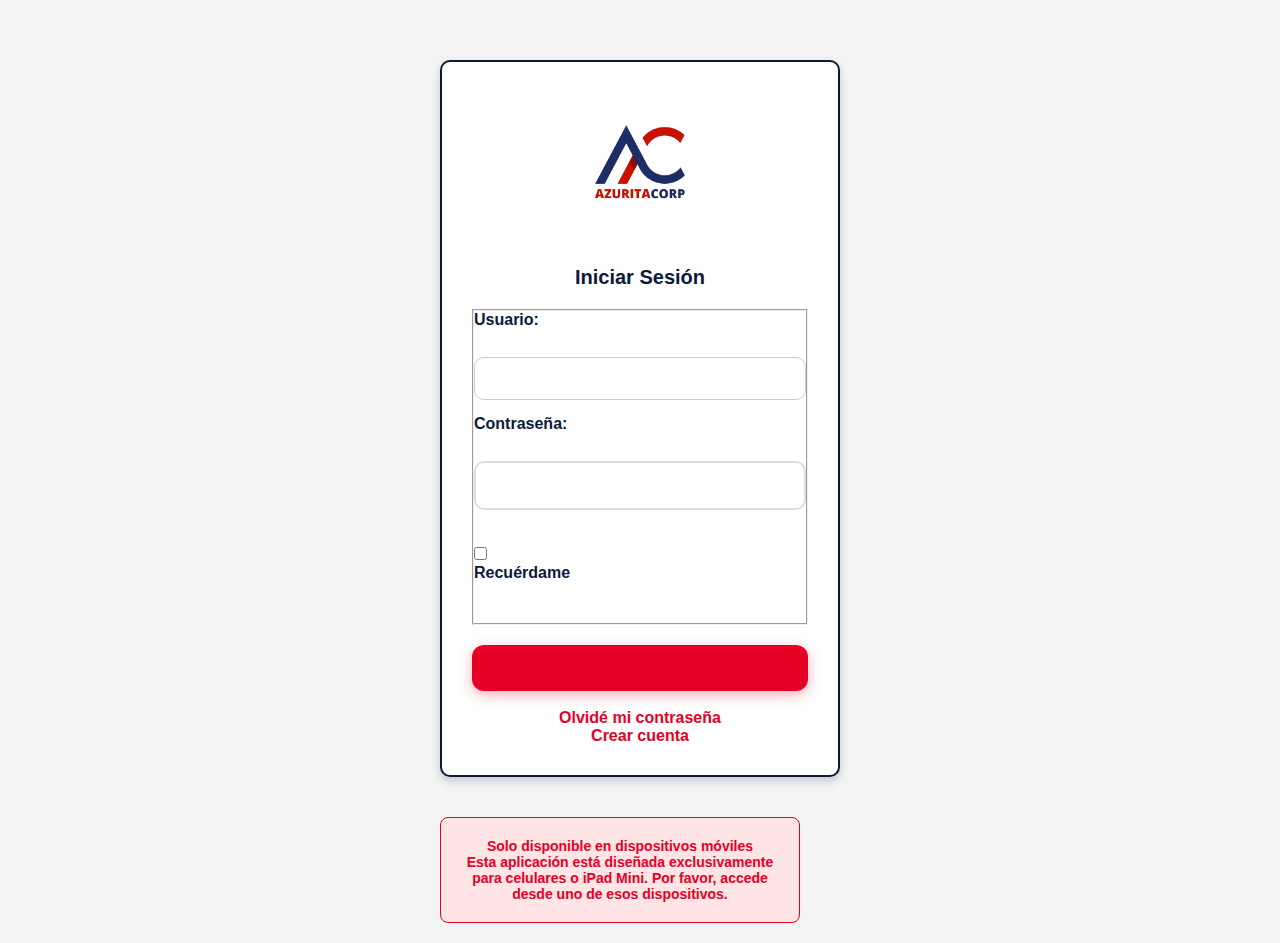
<file: index.html>
<!DOCTYPE html>
<html lang="en">
<head>
  <meta charset="UTF-8">
  <title>AZURITACORP</title>
  <link rel="icon" href="/img/logobarra.png" type="image/png">
    <link rel="stylesheet" href="css/styles.css">
</head>
<body>

<div class="contenido-app">
   <img src="/img/AZURITACORP (1).png" alt="Logo" width="200" height="200">

  <h2>Iniciar Sesión</h2>
  <fieldset>
  <form action="/html/usuario.html" method="post">
    <label for="usuario">Usuario:</label><br>
    <input type="text" id="usuario" name="usuario" required><br><b  r>

    <label for="contrasena">Contraseña:</label><br>
    <input type="password" id="contrasena" name="contrasena" required><br><br>
  

    <input type="checkbox" id="recordarme" name="recordarme">
    <label for="recordarme">Recuérdame</label><br><br>
    </fieldset>
      <button><a href="./html/usuario.html">Iniciar  Sesión</a></button><br><br>
  </form>
      <a href="/html/olvide_mi_contrasena.html">Olvidé mi contraseña</a><br>
    <a href="/html/crear_cuenta.html">Crear cuenta</a></i> 
</div>
<section class="alerta">
  <p><strong>Solo disponible en dispositivos móviles</strong></p>
  <p>Esta aplicación está diseñada exclusivamente para celulares o iPad Mini. Por favor, accede desde uno de esos dispositivos.</p>
</section>
 </body>
 </html>
</file>
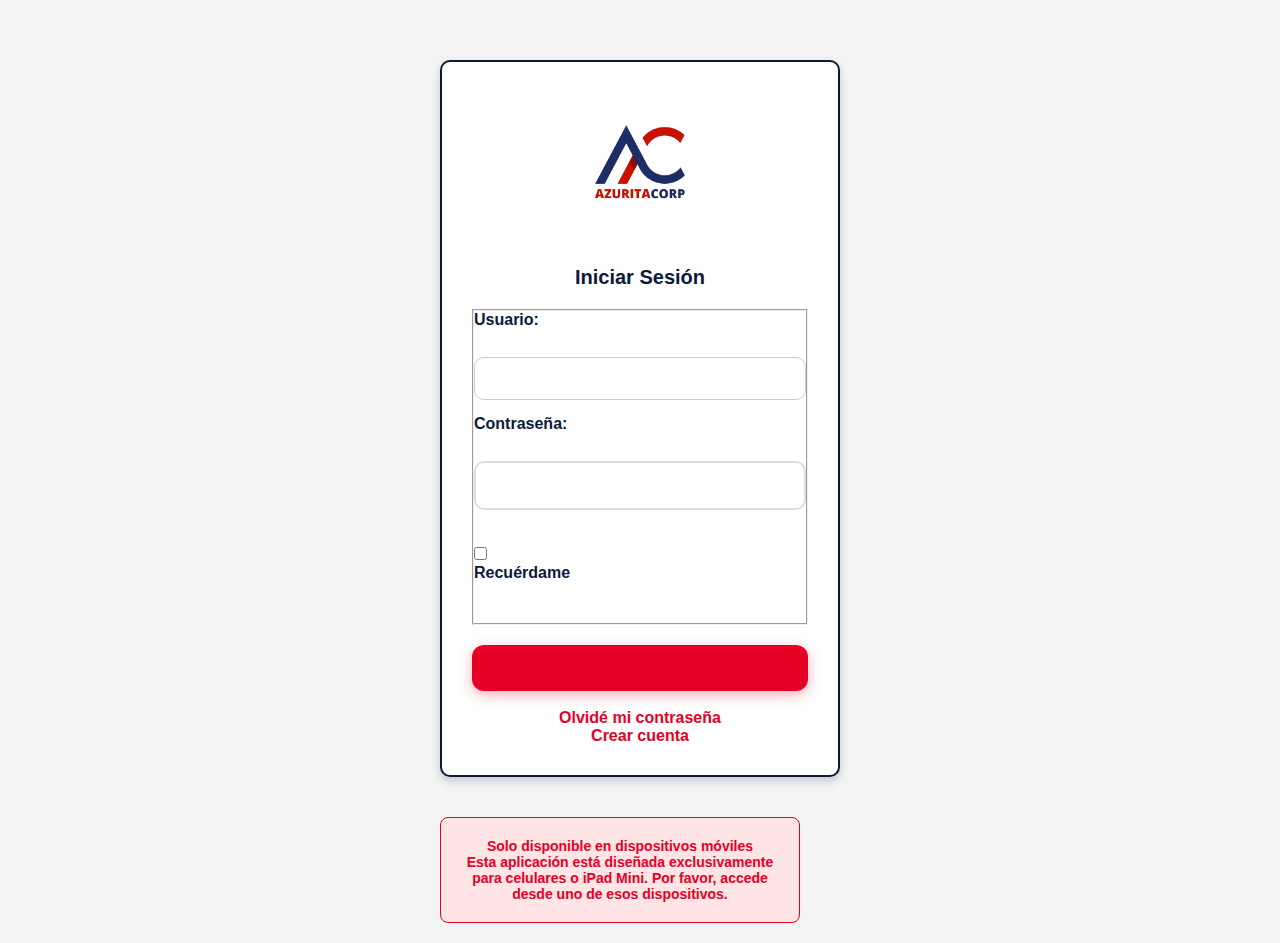
<file: html/index.html>
<!DOCTYPE html>
<html lang="en">
<head>
  <meta charset="UTF-8">
  <title>AZURITACORP</title>
  <link rel="icon" href="/img/logobarra.png" type="image/png">
    <link rel="stylesheet" href="/css/styles.css">
</head>
<body>

<div class="contenido-app">
   <img src="/img/AZURITACORP (1).png" alt="Logo" width="200" height="200">

  <h2>Iniciar Sesión</h2>
  <fieldset>
  <form action="/html/usuario.html" method="post">
    <label for="usuario">Usuario:</label><br>
    <input type="text" id="usuario" name="usuario" required><br><b  r>

    <label for="contrasena">Contraseña:</label><br>
    <input type="password" id="contrasena" name="contrasena" required><br><br>
  

    <input type="checkbox" id="recordarme" name="recordarme">
    <label for="recordarme">Recuérdame</label><br><br>
    </fieldset>
      <button><a href="/html/usuario.html">Iniciar  Sesión</a></button><br><br>
  </form>
      <a href="/html/olvide_mi_contrasena.html">Olvidé mi contraseña</a><br>
    <a href="/html/crear_cuenta.html">Crear cuenta</a></i> 
</div>
<section class="alerta">
  <p><strong>Solo disponible en dispositivos móviles</strong></p>
  <p>Esta aplicación está diseñada exclusivamente para celulares o iPad Mini. Por favor, accede desde uno de esos dispositivos.</p>
</section>
 </body>
 </html>
</file>
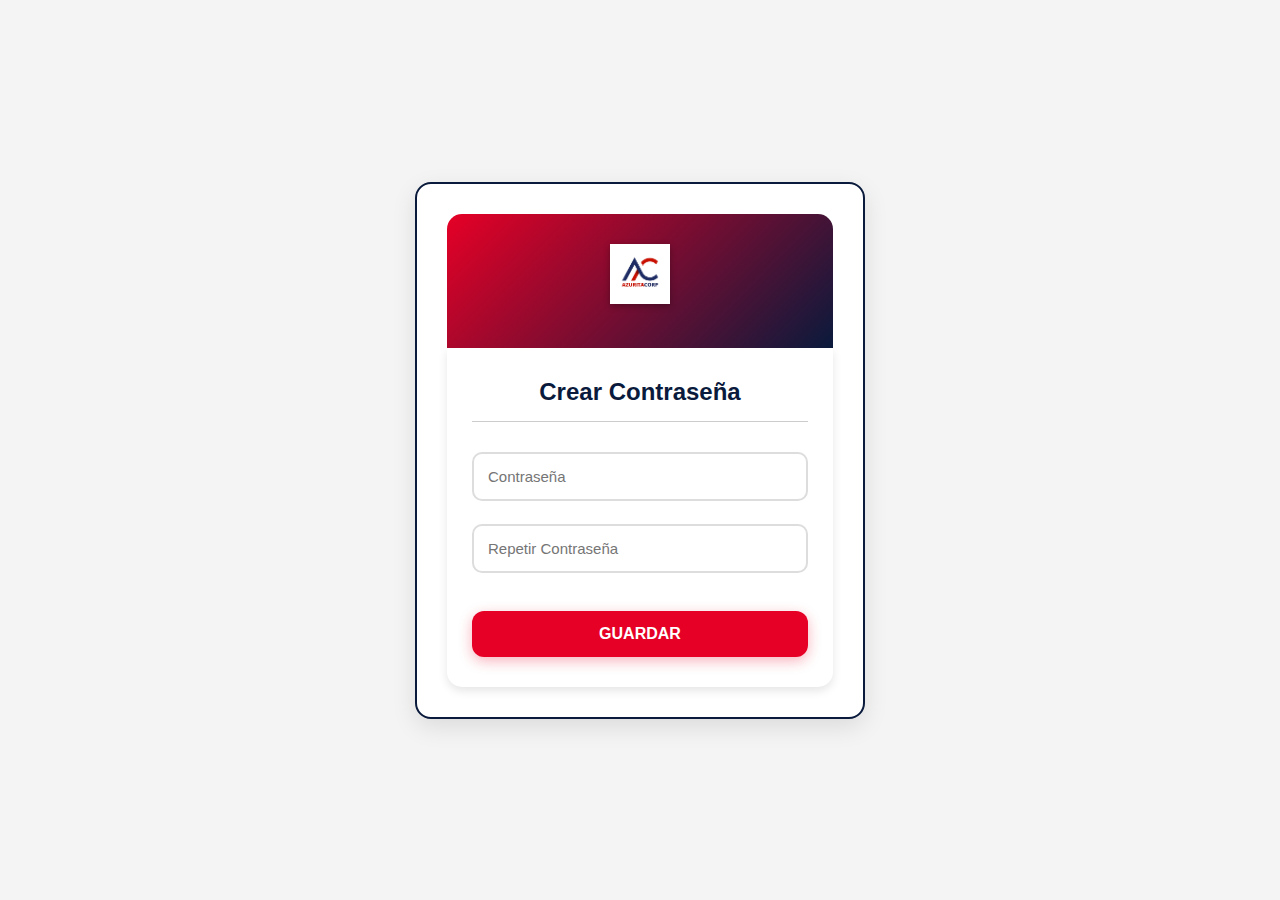
<file: html/crear_contraseña.html>
<!DOCTYPE html>
<html lang="es">
<head>
  <meta charset="UTF-8" />
  <meta name="viewport" content="width=device-width, initial-scale=1.0" />
  <title>Recuperar Contraseña</title>
  <link rel="stylesheet" href="/css/styles.css" />
</head>
<body>

<div class="container">
    <header class="header">
      <img src="/img/AZURITACORP (1).png" alt="Logo" />
    </header>

    <main class="card">
      <h2>Crear Contraseña</h2>
      <hr />
      <form>
        <input type="password" placeholder="Contraseña" required />
        <input type="password" placeholder="Repetir Contraseña" required />
        <button type="submit">GUARDAR</button>
      </form>
    </main>
  </div>

</body>
</html>
</file>
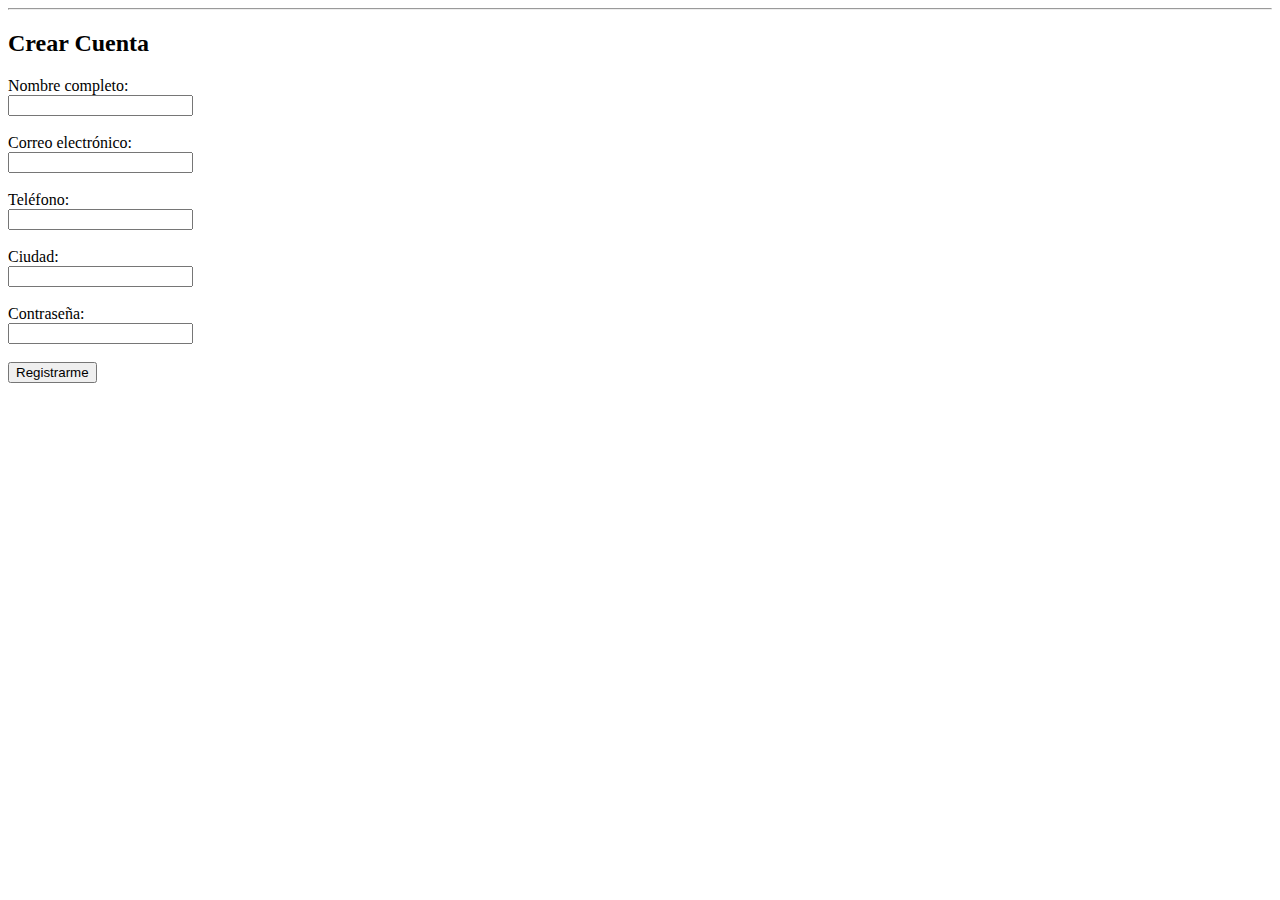
<file: html/crearcuenta.html>
<!DOCTYPE html>
<html lang="en">
<head>
  <meta charset="UTF-8">
  <title>Registro AC</title>
</head>
<body>
  <hr>
  <h2 id="crearcuenta">Crear Cuenta</h2>
  <form action="/registro" method="post">
    <label for="nombre">Nombre completo:</label><br>
    <input type="text" id="nombre" name="nombre" required><br><br>

    <label for="email">Correo electrónico:</label><br>
    <input type="email" id="email" name="email" required><br><br>

    <label for="telefono">Teléfono:</label><br>
    <input type="tel" id="telefono" name="telefono" required><br><br>

    <label for="ciudad">Ciudad:</label><br>
    <input type="text" id="ciudad" name="ciudad" required><br><br>

    <label for="nueva-contrasena">Contraseña:</label><br>
    <input type="password" id="nueva-contrasena" name="nueva-contrasena" required><br><br>

    <button type="submit">Registrarme</button>
  </form>

</body>
</html>
</file>
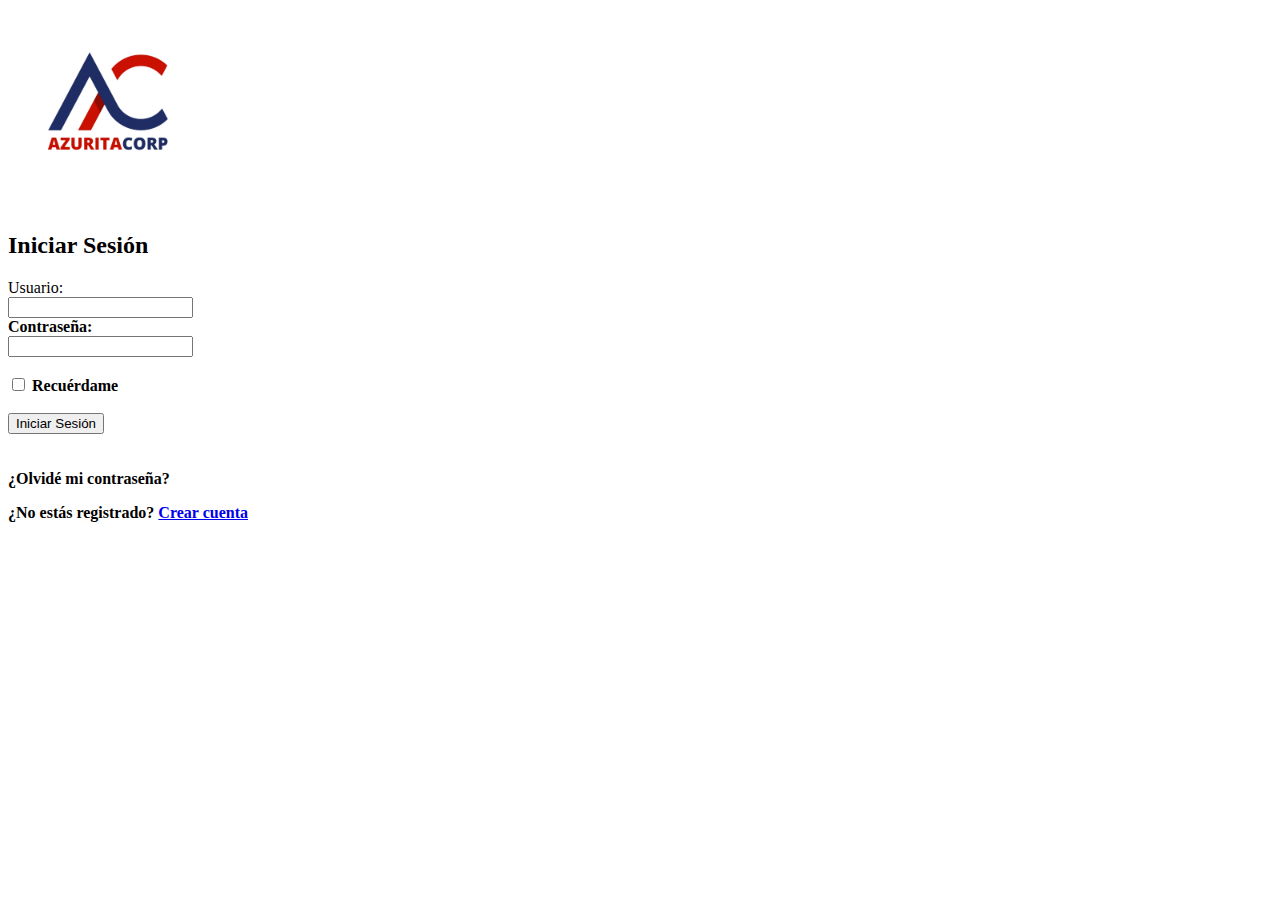
<file: html/iniciar sesion.html>
<!DOCTYPE html>
<html lang="en">
<head>
  <meta charset="UTF-8">
  <title>AZURITACORP</title>
  <link rel="icon" href="/img/logobarra.png" type="image/png">
</head>
<body>

  <img src="/img/AZURITACORP (1).png" alt="Logo" width="200" height="200">

  <h2>Iniciar Sesión</h2>
  <form action="/login" method="post">
    <label for="usuario">Usuario:</label><br>
    <input type="text" id="usuario" name="usuario" required><br><b  r>

    <label for="contrasena">Contraseña:</label><br>
    <input type="password" id="contrasena" name="contrasena" required><br><br>

    <input type="checkbox" id="recordarme" name="recordarme">
    <label for="recordarme">Recuérdame</label><br><br>
    <button type="submit">Iniciar Sesión</button><br><br><br
<a href="#olvide-contrasena">¿Olvidé mi contraseña?</a>
  </form>

  <p>¿No estás registrado? <a href="/html/crearcuenta.html">Crear cuenta</a></p>
</file>
<file: css/styles.css>
body {
  font-family: 'Segoe UI', Tahoma, Geneva, Verdana, sans-serif;
  background-color: var(--gris-claro);
  color: var(--azul-oscuro);
  margin: 0;
  padding: 0;
  display: flex;
  flex-direction: column;
  align-items: center;
}

/* Contenedor principal */
.contenido-app {
  background-color: var(--blanco);
  border: 2px solid var(--azul-oscuro);
  border-radius: 10px;
  padding: 30px;
  margin-top: 40px;
  width: 90%;
  max-width: 400px;
  box-shadow: 0 4px 8px rgba(10, 31, 68, 0.2);
  text-align: center;
}

/* Título */
.contenido-app h2 {
  color: var(--azul-oscuro);
  margin-bottom: 20px;
}

/* Formularios */
form {
  text-align: left;
}

label {
  font-weight: bold;
  color: var(--azul-oscuro);
}

input[type="text"],
input[type="password"] {
  width: 100%;
  padding: 10px;
  margin-top: 5px;
  margin-bottom: 15px;
  border: 1px solid var(--gris-medio);
  border-radius: 5px;
  box-sizing: border-box;
}

input[type="checkbox"] {
  margin-right: 5px;
}

/* Botón */
button {
  background-color: var(--azul-oscuro);
  color: var(--blanco);
  border: none;
  padding: 10px 20px;
  border-radius: 6px;
  cursor: pointer;
  font-size: 16px;
  transition: background-color 0.3s;
}

button:hover {
  background-color: var(--rojo);
}

/* Enlaces */
a {
  color: var(--rojo);
  text-decoration: none;
  font-weight: bold;
}

a:hover {
  text-decoration: underline;
}

/* Sección de alerta */
.alerta {
  margin-top: 40px;
  background-color: #ffe5e5;
  border: 1px solid var(--rojo);
  border-radius: 8px;
  padding: 20px;
  width: 90%;
  max-width: 400px;
  text-align: center;
  color: var(--rojo);
  font-size: 14px;
}
body {
  font-family: 'Segoe UI', Tahoma, Geneva, Verdana, sans-serif;
  background-color: var(--gris-claro);
  color: var(--azul-oscuro);
  margin: 0;
  padding: 0;
  display: flex;
  justify-content: center;
  align-items: center;
  min-height: 100vh;
}

div {
  background-color: var(--blanco);
  border: 2px solid var(--azul-oscuro);
  border-radius: 10px;
  padding: 30px;
  width: 90%;
  max-width: 500px;
  box-shadow: 0 4px 8px rgba(10, 31, 68, 0.2);
  text-align: center;
}

h1 {
  color: var(--azul-oscuro);
  margin-bottom: 25px;
}

img {
  width: 150px;
  height: auto;
  margin-bottom: 20px;
}

form {
  text-align: left;
}

form div {
  margin-bottom: 15px;
}

label {
  display: block;
  font-weight: bold;
  margin-bottom: 5px;
}

input[type="text"],
input[type="email"],
select {
  width: 100%;
  padding: 10px;
  border: 1px solid var(--gris-medio);
  border-radius: 5px;
  box-sizing: border-box;
}

button {
  background-color: var(--azul-oscuro);
  color: var(--blanco);
  border: none;
  padding: 12px 25px;
  border-radius: 6px;
  cursor: pointer;
  font-size: 16px;
  width: 100%;
  transition: background-color 0.3s ease;
  margin-top: 20px;
}

button:hover {
  background-color: var(--rojo);
}
body {
  margin: 0;
  padding: 0;
  font-family: 'Segoe UI', Tahoma, Geneva, Verdana, sans-serif;
  background-color: var(--gris-claro);
  display: flex;
  justify-content: center;
  align-items: center;
  min-height: 100vh;
  background-color: #f4f4f4;
}

.container {
  width: 100%;
  max-width: 400px;
}

.header {
  background: var(--fondo-gradiente);
  text-align: center;
  padding: 30px 20px;
  color: var(--blanco);
  border-top-left-radius: 15px;
  border-top-right-radius: 15px;
}

.header img {
  width: 120px;
  height: auto;
  margin-bottom: 10px;
}

.slogan {
  font-size: 14px;
  margin: 0;
  font-style: italic;
}

.card {
  background-color: var(--blanco);
  padding: 30px 25px;
  border-bottom-left-radius: 15px;
  border-bottom-right-radius: 15px;
  box-shadow: 0 4px 10px rgba(0, 0, 0, 0.1);
}

h2 {
  color: var(--azul-oscuro);
  font-size: 20px;
  margin-top: 0;
  margin-bottom: 15px;
  text-align: center;
}

hr {
  margin: 15px 0;
  border: none;
  border-top: 1px solid #ccc;
}

input[type="email"] {
  width: 100%;
  padding: 12px;
  margin-top: 10px;
  margin-bottom: 15px;
  border: 1px solid #ccc;
  border-radius: 6px;
  font-size: 16px;
  box-sizing: border-box;
}

.info-text {
  font-size: 14px;
  color: var(--gris-texto);
  margin-bottom: 20px;
}

button {
  width: 100%;
  padding: 12px;
  font-size: 16px;
  background-color: var(--azul-oscuro);
  color: var(--blanco);
  border: none;
  border-radius: 6px;
  cursor: pointer;
  transition: background-color 0.3s ease;
}

button:hover {
  background-color: var(--rojo);
}

body {
  margin: 0;
  padding: 0;
  font-family: 'Poppins', sans-serif;
  background: var(--gris-claro);
  display: flex;
  justify-content: center;
  align-items: center;
  min-height: 100vh;
}

.container {
  width: 90%;
  max-width: 420px;
  border-radius: var(--borde-radio);
  overflow: hidden;
  box-shadow: var(--sombra);
  background: var(--blanco);
  animation: fadeIn 0.7s ease-out both;
}

.header {
  background: var(--fondo-gradiente);
  color: var(--blanco);
  text-align: center;
  padding: 30px 20px;
}

.header img {
  width: 100px;
  height: auto;
  margin-bottom: 10px;
  filter: drop-shadow(0 2px 3px rgba(0, 0, 0, 0.3));
}

.slogan {
  font-size: 14px;
  font-style: italic;
  opacity: 0.85;
}

.card {
  padding: 30px 25px;
}

h2 {
  font-weight: 600;
  color: var(--azul-oscuro);
  text-align: center;
  margin-bottom: 20px;
}

hr {
  border: none;
  border-top: 1px solid #ccc;
  margin: 15px 0 25px;
}

input[type="password"] {
  width: 100%;
  padding: 14px;
  margin-bottom: 18px;
  border: 2px solid #ddd;
  border-radius: 10px;
  font-size: 15px;
  transition: border-color 0.3s, box-shadow 0.3s;
}

input[type="password"]:focus {
  border-color: var(--azul-boton);
  box-shadow: 0 0 5px rgba(0, 119, 255, 0.3);
  outline: none;
}

button {
  width: 100%;
  padding: 14px;
  font-size: 16px;
  font-weight: 600;
  color: var(--blanco);
  background: var(--azul-boton);
  border: none;
  border-radius: 10px;
  cursor: pointer;
  transition: transform 0.2s ease, background 0.3s ease;
  box-shadow: 0 4px 12px rgba(0, 119, 255, 0.3);
}

button:hover {
  background: var(--rojo);
  transform: translateY(-2px);
}

/* Animación de entrada */
@keyframes fadeIn {
  from {
    opacity: 0;
    transform: translateY(30px);
  }
  to {
    opacity: 1;
    transform: translateY(0);
  }
}

:root {
  --rojo: #ff0033;
  --azul-oscuro: #081c44;
  --azul-claro: #3182ce;
  --violeta: #7f00ff;
  --fondo-gradiente: linear-gradient(135deg, #ff0033, #081c44);
  --gris-claro: #f4f6fa;
  --blanco: #ffffff;
  --borde-radio: 18px;
  --sombra: 0 8px 24px rgba(0, 0, 0, 0.15);
}

* {
  box-sizing: border-box;
  padding: 0;
  margin: 0;
}

body {
  font-family: 'Poppins', sans-serif;
  background: var(--gris-claro);
  display: flex;
  justify-content: center;
  align-items: center;
  min-height: 100vh;
}

.container {
  width: 90%;
  max-width: 430px;
  border-radius: var(--borde-radio);
  background: var(--blanco);
  box-shadow: var(--sombra);
  overflow: hidden;
  animation: fadeIn 0.8s ease-out both;
}

.header {
  background: var(--fondo-gradiente);
  text-align: center;
  padding: 36px 20px;
  color: var(--blanco);
  position: relative;
}

.header img {
  width: 90px;
  filter: drop-shadow(0 2px 3px rgba(0, 0, 0, 0.3));
  margin-bottom: 8px;
}

.slogan {
  font-size: 14px;
  font-style: italic;
  opacity: 0.9;
}

.card {
  padding: 30px 25px;
  text-align: center;
}

.card h2 {
  font-size: 24px;
  color: var(--azul-oscuro);
  margin-bottom: 5px;
}

.card p {
  font-size: 16px;
  color: #333;
  margin-bottom: 10px;
}

.cerrar-sesion {
  display: inline-block;
  font-size: 14px;
  color: var(--violeta);
  text-decoration: underline;
  margin-bottom: 25px;
  transition: color 0.3s;
}

.cerrar-sesion:hover {
  color: var(--rojo);
}

.opciones {
  display: flex;
  flex-direction: column;
  gap: 18px;
}

.opcion {
  display: flex;
  align-items: center;
  justify-content: space-between;
  background: linear-gradient(135deg, #e0e8ff, #ffffff);
  border: none;
  border-left: 5px solid var(--azul-claro);
  border-radius: 12px;
  padding: 14px 18px;
  text-decoration: none;
  color: var(--azul-oscuro);
  font-weight: 600;
  box-shadow: 0 4px 10px rgba(10, 31, 68, 0.08);
  transition: transform 0.2s ease, background 0.3s ease;
}

.opcion:hover {
  transform: scale(1.03);
  background: linear-gradient(135deg, var(--rojo), var(--violeta));
  color: var(--blanco);
}

.opcion:hover .flecha {
  color: var(--blanco);
}

.opcion img {
  width: 32px;
  height: 32px;
  margin-right: 14px;
  filter: brightness(0.9);
}

.opcion span {
  flex-grow: 1;
  text-align: left;
  font-size: 16px;
}

.flecha {
  font-size: 24px;
  color: var(--azul-oscuro);
  transition: color 0.3s;
}

/* Animación de entrada */
@keyframes fadeIn {
  from {
    opacity: 0;
    transform: translateY(30px);
  }
  to {
    opacity: 1;
    transform: translateY(0);
  }
}

:root {
  --azul-oscuro: #0a1a3c;
  --rojo: #e60026;
  --azul-btn: #007bff;
  --blanco: #ffffff;
  --gris: #f4f4f4;
  --gris-texto: #5a5a5a;
  --sombra: 0 8px 24px rgba(0, 0, 0, 0.1);
  --borde-radio: 16px;
}

* {
  box-sizing: border-box;
  margin: 0;
  padding: 0;
}

body {
  font-family: 'Poppins', sans-serif;
  background: var(--gris);
  display: flex;
  justify-content: center;
  align-items: center;
  padding: 20px;
  min-height: 100vh;
}

.container {
  background: var(--blanco);
  border-radius: var(--borde-radio);
  box-shadow: var(--sombra);
  max-width: 450px;
  width: 100%;
  overflow: hidden;
}

.header {
  background: linear-gradient(135deg, var(--rojo), var(--azul-oscuro));
  color: var(--blanco);
  text-align: center;
  padding: 30px 20px;
}

.header img {
  width: 60px;
  margin-bottom: 10px;
}

.header h1 {
  font-size: 26px;
  font-weight: 700;
}

.slogan {
  font-size: 14px;
  font-style: italic;
  opacity: 0.9;
}

.user-bar {
  display: flex;
  align-items: center;
  padding: 15px 20px;
  gap: 10px;
  border-bottom: 1px solid #ddd;
  background: var(--blanco);
}

.user-icon {
  width: 40px;
  height: 40px;
  border-radius: 50%;
}

.user-name {
  font-weight: 600;
  flex: 1;
  color: var(--azul-oscuro);
}

.logout {
  color: var(--rojo);
  text-decoration: underline;
  font-size: 14px;
}

.search-section {
  padding: 25px 20px;
}

.search-section h2 {
  color: var(--azul-oscuro);
  font-size: 20px;
  margin-bottom: 20px;
  text-align: center;
}

.checkbox {
  display: flex;
  align-items: center;
  margin-bottom: 15px;
  color: var(--azul-oscuro);
}

input[type="text"],
input[type="date"] {
  width: 100%;
  padding: 12px 15px;
  border-radius: 10px;
  border: 1.5px solid #ccc;
  margin-bottom: 15px;
  font-size: 15px;
}

button {
  width: 100%;
  background: var(--rojo);
  color: var(--blanco);
  padding: 14px 0;
  font-weight: bold;
  border: none;
  border-radius: 12px;
  font-size: 16px;
  cursor: pointer;
  transition: background 0.3s ease;
  box-shadow: 0 4px 14px rgba(230, 0, 38, 0.3);
}

button:hover {
  background: #b8001e;
}
</file>
